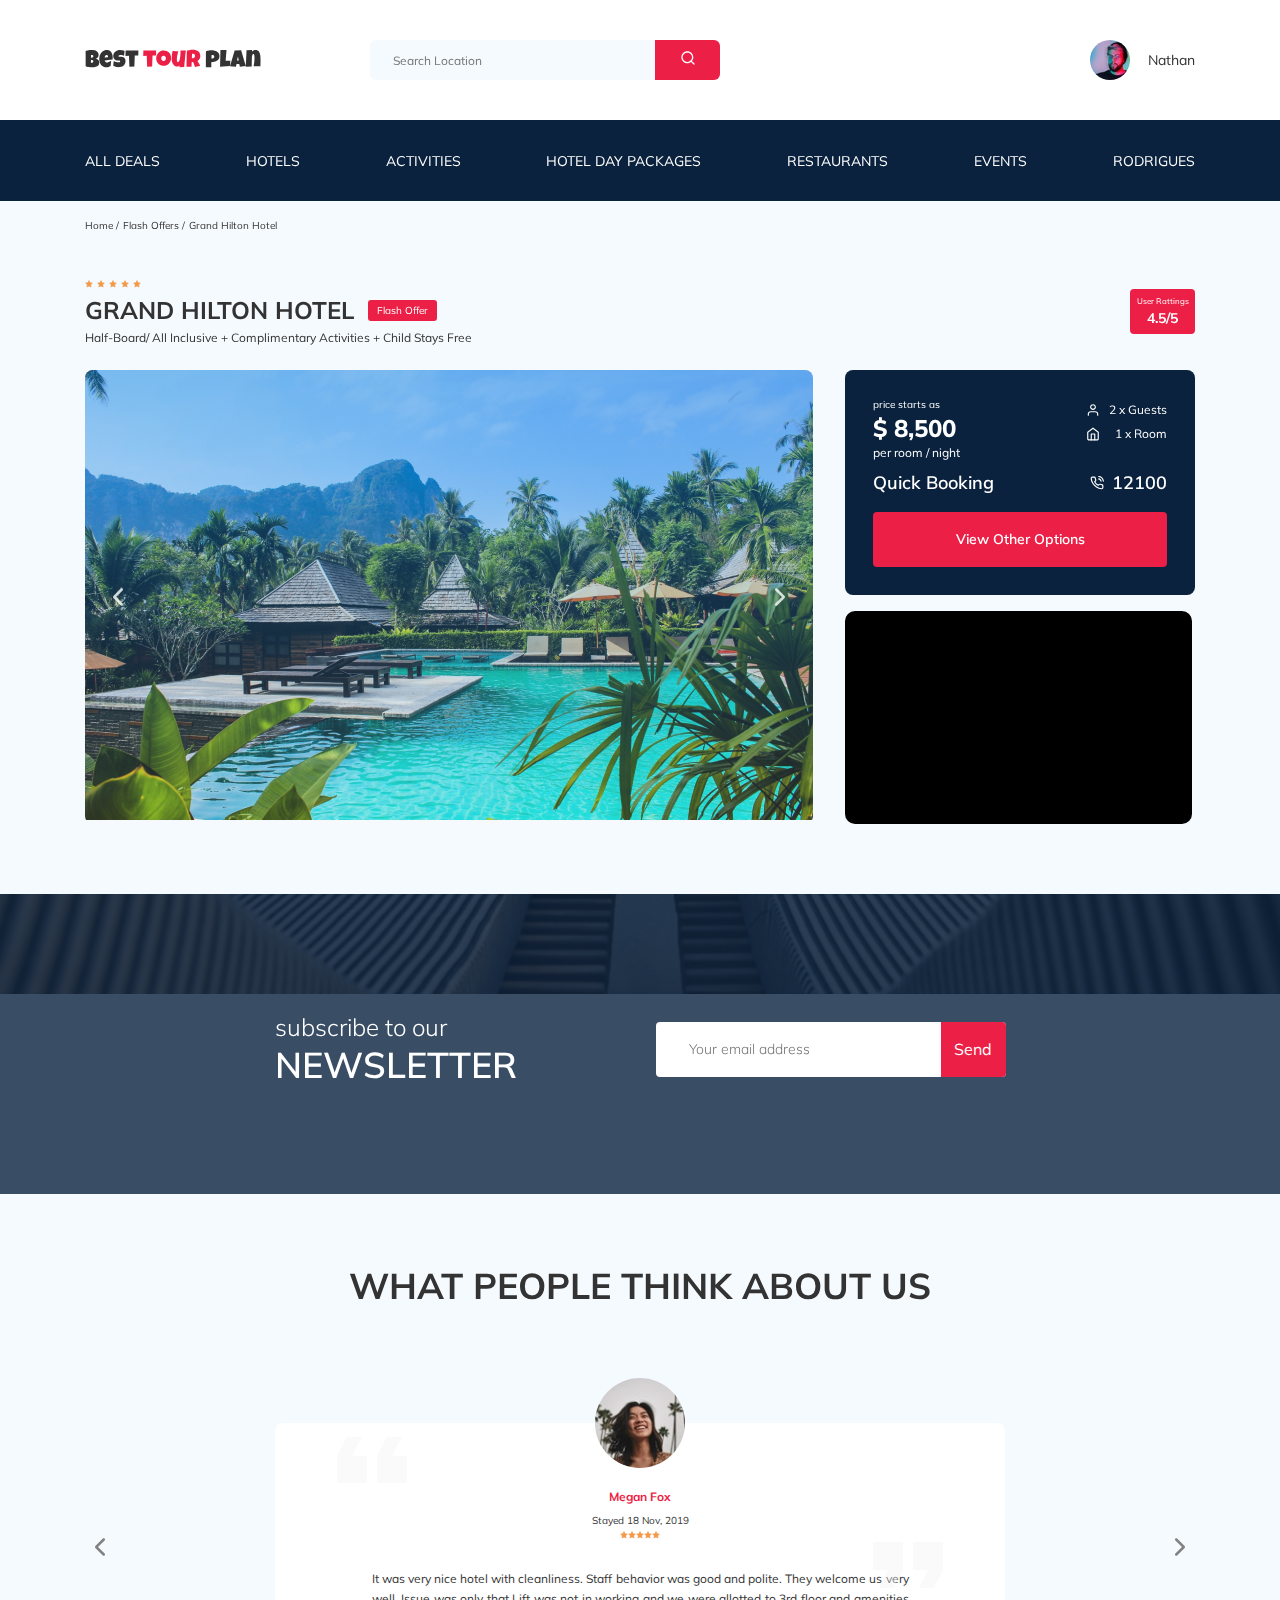
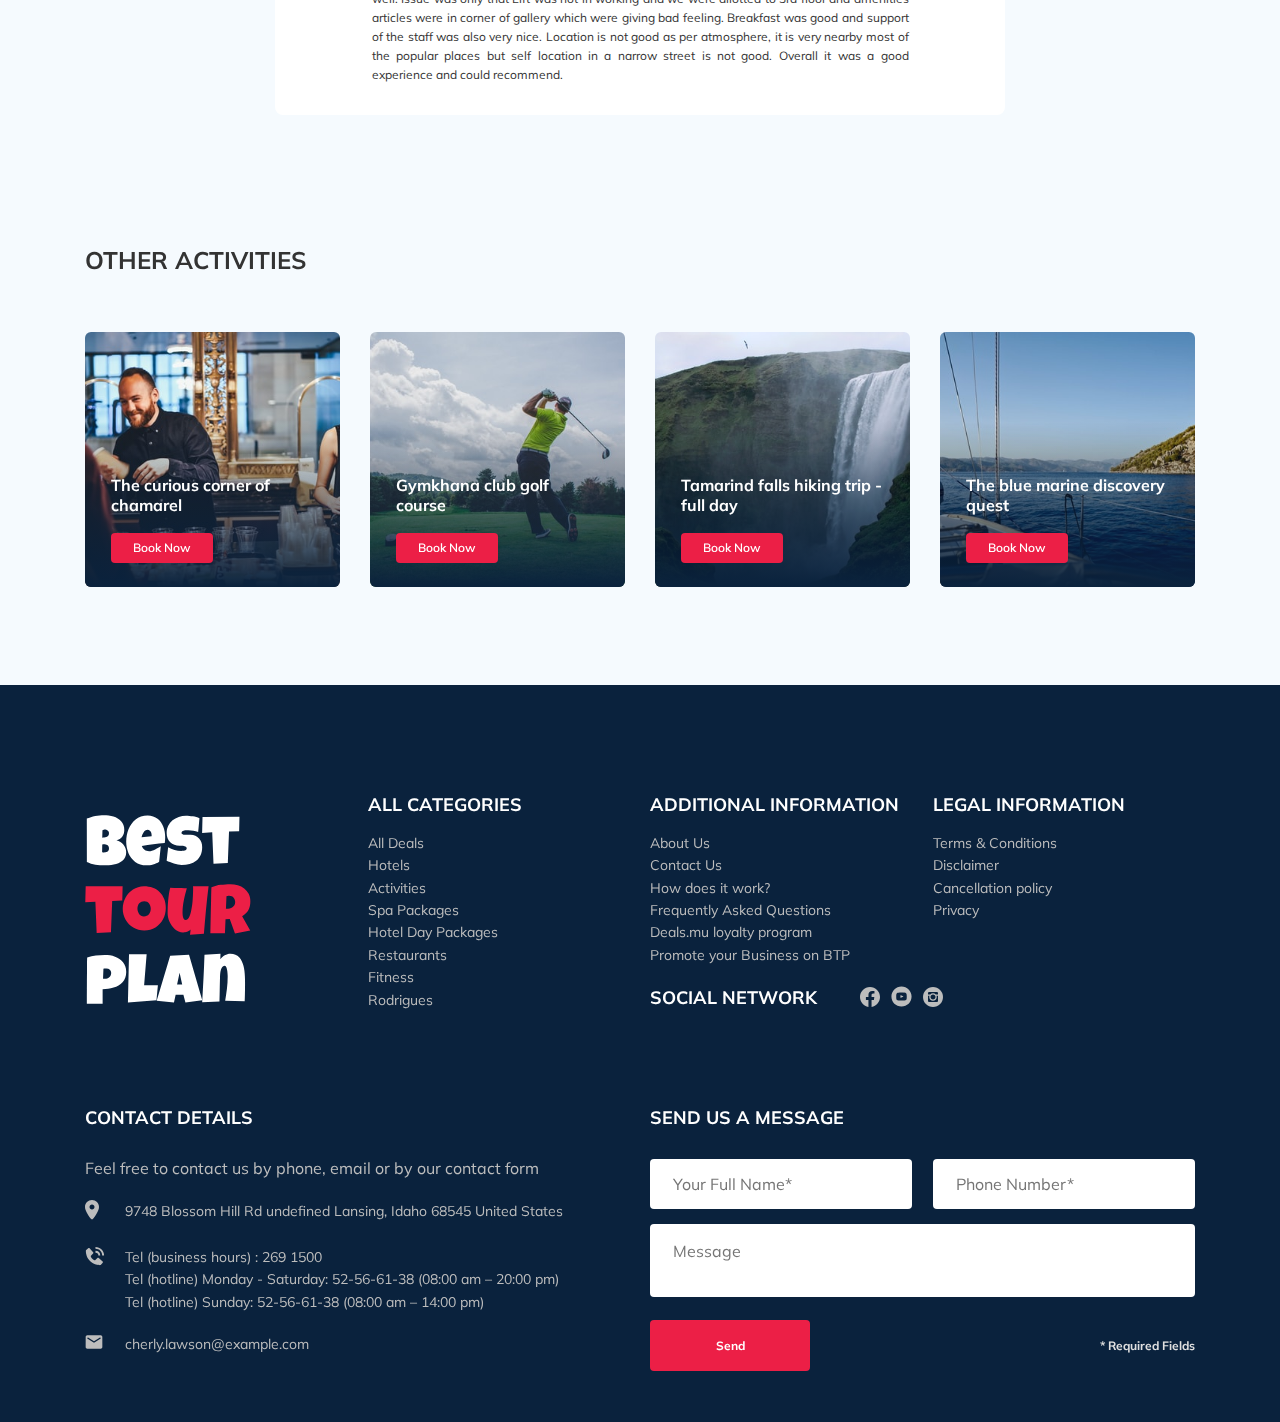
<file: index.html>
<!DOCTYPE html>
<html lang="en">
  <head>
    <meta charset="UTF-8" />
    <meta http-equiv="X-UA-Compatible" content="IE=edge" />
    <meta name="viewport" content="width=device-width, initial-scale=1.0" />
    <link rel="preconnect" href="https://fonts.googleapis.com" />
    <link rel="preconnect" href="https://fonts.gstatic.com" crossorigin />
    <link
      href="https://fonts.googleapis.com/css2?family=Mulish:wght@400;600;700&family=Nunito:wght@400;600;800&display=swap"
      rel="stylesheet"
    />
    <link rel="stylesheet" href="css/swiper-bundle.min.css" />
    <link rel="stylesheet" href="css/style.css" />
    <title>Best Tour Plan</title>
  </head>

  <body>
    <header class="navbar navbar--mobile_fixed">
      <div class="container">
        <div class="navbar-top">
          <a href="index.html" class="logo">
            <img
              src="img/horizontal-logo.svg"
              alt="Logo: Best Tour Plan"
              class="logo__image"
            />
          </a>
          <form
            action="#"
            class="search navbar__search navbar__search--mobile_hidden"
          >
            <input
              type="text"
              class="search__input"
              placeholder="Search Location"
            />
            <button class="search__button">
              <img src="img/search.svg" alt="Icon: search" />
            </button>
          </form>

          <a href="#" class="user navbar__user navbar__user--mobile_hidden">
            <img
              src="img/user-avatar.jpg"
              alt="Avatar: Nathan"
              class="user__avatar"
            />
            <span class="user__name">Nathan</span>
          </a>
          <!-- /.user -->
          <button class="menu-button navbar-top__menu-button">
            <span class="menu-button__line"></span>
            <span class="menu-button__line"></span>
            <span class="menu-button__line"></span>
          </button>
        </div>
        <!-- /.navbar-top -->
      </div>
      <!-- /.container -->
      <div class="navbar-bottom">
        <div class="container">
          <ul class="navbar-menu">
            <li class="navbar-menu__item navbar-menu__item--mobile_visible">
              <a
                href="#"
                class="user navbar__user navbar__user--mobile_visible"
              >
                <img
                  src="img/user-avatar.jpg"
                  alt="Avatar: Nathan"
                  class="user__avatar"
                />
                <span class="user__name user__name--light">Nathan</span>
              </a>
            </li>
            <li class="navbar-menu__item navbar-menu__item--mobile_visible">
              <form
                action="#"
                class="search navbar__search navbar__search--mobile_visible"
              >
                <input
                  type="text"
                  class="search__input"
                  placeholder="Search Location"
                />
                <button class="search__button">
                  <img src="img/search.svg" alt="Icon: search" />
                </button>
              </form>
            </li>
            <li class="navbar-menu__item">
              <a href="#" class="navbar-menu__link">All Deals</a>
            </li>
            <li class="navbar-menu__item">
              <a href="#" class="navbar-menu__link">Hotels</a>
            </li>
            <li class="navbar-menu__item">
              <a href="#" class="navbar-menu__link">Activities</a>
            </li>
            <li class="navbar-menu__item">
              <a href="#" class="navbar-menu__link">Hotel Day Packages</a>
            </li>
            <li class="navbar-menu__item">
              <a href="#" class="navbar-menu__link">Restaurants</a>
            </li>
            <li class="navbar-menu__item">
              <a href="#" class="navbar-menu__link">Events</a>
            </li>
            <li class="navbar-menu__item">
              <a href="#" class="navbar-menu__link">Rodrigues</a>
            </li>
          </ul>
          <!-- /.navbar-menu -->
        </div>
        <!-- /.container -->
      </div>
      <!-- /.navbar-bottom -->
    </header>
    <nav class="breadcrumb">
      <div class="container">
        <ul class="breadcrumb-list">
          <li class="breadcrumb-list__item">
            <a href="" class="breadcrumb-list__link">Home</a>
          </li>
          <li class="breadcrumb-list__item">
            <a href="" class="breadcrumb-list__link">Flash Offers</a>
          </li>
          <li class="breadcrumb-list__item">Grand Hilton Hotel</li>
        </ul>
      </div>
      <!-- /.container -->
    </nav>
    <section class="hotel">
      <div class="container">
        <div class="hotel-info">
          <div class="hotel-info__text">
            <div class="hotel-wrapper">
              <div class="stars">
                <img src="img/star.svg" alt="star" />
                <img src="img/star.svg" alt="star" />
                <img src="img/star.svg" alt="star" />
                <img src="img/star.svg" alt="star" />
                <img src="img/star.svg" alt="star" />
              </div>
              <h1 class="hotel-name hotel-info__name">GRAND HILTON HOTEL</h1>
              <span class="offer hotel-info__offer">Flash Offer</span>
            </div>
            <!-- /.hotel-wrapper -->
            <p class="hotel-description hotel-info__description">
              Half-Board/ All Inclusive + Complimentary Activities + Child Stays
              Free
            </p>
          </div>
          <!-- /.hotel-info__text -->
          <div class="hotel-info__rating rating">
            <span class="rating__text">User Rattings</span>
            <span class="rating__counter">4.5/5</span>
          </div>
          <!-- /.rating -->
        </div>
        <!-- /.hotel-info -->
        <div class="hotel-grid">
          <div class="swiper hotel-slider hotel__slider">
            <!-- Additional required wrapper -->
            <div class="swiper-wrapper">
              <!-- Slides -->
              <div class="swiper-slide hotel-slider__item">
                <img
                  class="hotel-slider__image"
                  src="img/slide.jpg"
                  alt="slide"
                />
              </div>
              <div class="swiper-slide hotel-slider__item">
                <img
                  class="hotel-slider__image"
                  src="img/slide.jpg"
                  alt="slide"
                />
              </div>
              <div class="swiper-slide hotel-slider__item">
                <img
                  class="hotel-slider__image"
                  src="img/slide.jpg"
                  alt="slide"
                />
              </div>
            </div>

            <!-- If we need navigation buttons -->
            <button
              class="hotel-slider__button hotel-slider__button--prev"
            ></button>
            <button
              class="hotel-slider__button hotel-slider__button--next"
            ></button>
          </div>
          <div class="hotel-right">
            <div class="booking">
              <div class="booking__info">
                <div class="booking__price">
                  <span class="booking__start">price starts as</span>
                  <strong class="booking__pricetag">$ 8,500</strong>
                  <span class="booking__per-room">per room / night</span>
                </div>
                <!-- /.booking__price -->
                <div class="booking__room">
                  <div class="booking__text">
                    <img src="img/user.svg" alt="" class="booking__icon" />
                    <span class="booking__description">2 x Guests</span>
                  </div>
                  <div class="booking__text">
                    <img src="img/home.svg" alt="" class="booking__icon" />
                    <span class="booking__description">1 x Room</span>
                  </div>
                </div>
                <!-- /.booking__room -->
              </div>
              <!-- /.booking__info -->
              <div class="booking__call-center">
                <span class="booking__heading">Quick Booking</span>
                <a href="tel:12100" class="booking__number">
                  <img src="img/phone-call.svg" alt="Icon: phone call" />
                  <span class="booking__num">12100</span>
                </a>
              </div>
              <!-- /.booking__call-center -->
              <button class="button booking__button">View Other Options</button>
            </div>
            <!-- /.booking -->
            <div class="map">
              <iframe
                src="https://www.google.com/maps/embed?pb=!1m18!1m12!1m3!1d18091.60582725832!2d69.24212070668843!3d41.30980711396922!2m3!1f0!2f0!3f0!3m2!1i1024!2i768!4f13.1!3m3!1m2!1s0x38ae8b685b689e13%3A0xaf4cdf526e02f5e7!2sHilton%20Tashkent%20City!5e0!3m2!1sru!2sru!4v1646245764544!5m2!1sru!2sru"
                width="100%"
                height="213"
                style="border: 0"
                allowfullscreen=""
                loading="lazy"
              ></iframe>
            </div>
            <!-- /.map -->
          </div>
          <!-- /.hotel-right -->
        </div>
        <!-- /.hotel-grid -->
      </div>
      <!-- /.container -->
    </section>
    <section
      class="newsletter parallax-window"
      data-parallax="scroll"
      data-image-src="img/newsletter-bg.jpg"
    >
      <div class="newsletter-wrapper">
        <h2 class="newsletter-title newsletter__title">
          subscribe to our
          <span class="newsletter-title__strong">Newsletter</span>
        </h2>
        <form action="#" class="subscribe newsletter__subscribe">
          <input
            type="text"
            class="subscribe__input"
            placeholder="Your email address"
          />
          <button class="subscribe__button">Send</button>
        </form>
      </div>
      <!-- /.newsletter-wrapper -->
    </section>
    <section class="reviews">
      <div class="container">
        <h2 class="reviews__title">What people think about us</h2>
        <div class="swiper reviews-slider">
          <div class="swiper-wrapper">
            <div class="swiper-slide">
              <div class="reviews-slider__item">
                <div class="reviews-slider__profile">
                  <img
                    src="img/reviews-avatar.jfif"
                    alt="Photo: Megan Fox"
                    class="reviews-slider__avatar"
                  />
                  <h3 class="reviews-slider__username">Megan Fox</h3>
                  <span class="reviews-slider__date">Stayed 18 Nov, 2019</span>
                  <div class="reviews-slider__rating">
                    <img src="img/star.svg" alt="star" />
                    <img src="img/star.svg" alt="star" />
                    <img src="img/star.svg" alt="star" />
                    <img src="img/star.svg" alt="star" />
                    <img src="img/star.svg" alt="star" />
                  </div>
                  <!-- /.reviews-slider__rating -->
                </div>
                <!-- /.reviews-slider__profile -->
                <p class="reviews-slider__text">
                  It was very nice hotel with cleanliness. Staff behavior was
                  good and polite. They welcome us very well. Issue was only
                  that Lift was not in working and we were allotted to 3rd floor
                  and amenities articles were in corner of gallery which were
                  giving bad feeling. Breakfast was good and support of the
                  staff was also very nice. Location is not good as per
                  atmosphere, it is very nearby most of the popular places but
                  self location in a narrow street is not good. Overall it was a
                  good experience and could recommend.
                </p>
                <!-- /.reviews-slider__text -->
              </div>
              <!-- /.reviews-slider__item -->
            </div>
            <!-- /.swiper-slide -->
            <div class="swiper-slide">
              <div class="reviews-slider__item">
                <div class="reviews-slider__profile">
                  <img
                    src="img/reviews-avatar-2.jpg"
                    alt="Photo: Milly Clarck"
                    class="reviews-slider__avatar"
                  />
                  <h3 class="reviews-slider__username">Milly Clarck</h3>
                  <span class="reviews-slider__date">Stayed 23 Dec, 2021</span>
                  <div class="reviews-slider__rating">
                    <img src="img/star.svg" alt="star" />
                    <img src="img/star.svg" alt="star" />
                    <img src="img/star.svg" alt="star" />
                    <img src="img/star.svg" alt="star" />
                    <img src="img/star.svg" alt="star" />
                  </div>
                  <!-- /.reviews-slider__rating -->
                </div>
                <!-- /.reviews-slider__profile -->
                <p class="reviews-slider__text">
                  Lorem ipsum dolor sit amet consectetur adipisicing elit. Nisi
                  ullam, reiciendis commodi ex suscipit tempora? Aperiam iusto
                  neque animi iure voluptatum. Error, a! Accusantium expedita
                  quam iste nesciunt. Eaque, provident!
                </p>
                <!-- /.reviews-slider__text -->
              </div>
              <!-- /.reviews-slider__item -->
            </div>
            <!-- /.swiper-slide -->
          </div>
          <!-- swiper-wrapper -->
          <button
            class="reviews-slider__button reviews-slider__button--prev"
          ></button>
          <button
            class="reviews-slider__button reviews-slider__button--next"
          ></button>
        </div>
        <!-- /.reviews-slider-->
      </div>
      <!-- /.container -->
    </section>
    <section class="activities">
      <div class="container">
        <h2 class="activities__title">Other Activities</h2>
        <div class="activities-wrapper">
          <div class="card activities__card">
            <img
              src="img/activity-1.jpg"
              alt="Photo: The curious corner 
            of chamarel"
              class="card__image"
            />
            <h3 class="card__title">The curious corner of chamarel</h3>
            <button class="card__button">Book Now</button>
          </div>
          <!--/.card  -->
          <div class="card activities__card">
            <img
              src="img/activity-2.jpg"
              alt="Photo: Gymkhana club golf course"
              class="card__image"
            />
            <h3 class="card__title">Gymkhana club golf course</h3>
            <button class="card__button">Book Now</button>
          </div>
          <!--/.card  -->
          <div class="card activities__card">
            <img
              src="img/activity-3.jpg"
              alt="Photo: Tamarind falls hiking trip - full day"
              class="card__image"
            />
            <h3 class="card__title">Tamarind falls hiking trip - full day</h3>
            <button class="card__button">Book Now</button>
          </div>
          <!--/.card  -->
          <div class="card activities__card">
            <img
              src="img/activity-4.jpg"
              alt="Photo: The blue marine discovery quest"
              class="card__image"
            />
            <h3 class="card__title">The blue marine discovery quest</h3>
            <button class="card__button">Book Now</button>
          </div>
          <!--/.card  -->
        </div>
        <!-- /.activities-wrapper -->
      </div>
      <!-- /.container -->
    </section>
    <footer class="footer">
      <div class="container">
        <div class="footer-wrapper">
          <img
            src="img/vertical-logo.svg"
            alt="Logo: Best Tour Plan"
            class="logo footer__logo"
          />
          <div class="footer__list footer__categories">
            <h3 class="footer__title">ALL CATEGORIES</h3>
            <ul class="footer__ul">
              <li class="footer__item">
                <a href="#" class="footer__link"> All Deals </a>
              </li>
              <li class="footer__item">
                <a href="#" class="footer__link">Hotels</a>
              </li>
              <li class="footer__item">
                <a href="#" class="footer__link">Activities</a>
              </li>
              <li class="footer__item">
                <a href="#" class="footer__link">Spa Packages </a>
              </li>
              <li class="footer__item">
                <a href="#" class="footer__link">Hotel Day Packages </a>
              </li>
              <li class="footer__item">
                <a href="#" class="footer__link">Restaurants</a>
              </li>
              <li class="footer__item">
                <a href="#" class="footer__link">Fitness</a>
              </li>
              <li class="footer__item">
                <a href="#" class="footer__link">Rodrigues</a>
              </li>
            </ul>
          </div>
          <!-- /.footer__list -->
          <div class="footer__list footer__additional">
            <h3 class="footer__title">ADDITIONAL INFORMATION</h3>
            <ul class="footer__ul">
              <li class="footer__item">
                <a href="#" class="footer__link">About Us </a>
              </li>
              <li class="footer__item">
                <a href="#" class="footer__link">Contact Us </a>
              </li>
              <li class="footer__item">
                <a href="#" class="footer__link">How does it work? </a>
              </li>
              <li class="footer__item">
                <a href="#" class="footer__link">Frequently Asked Questions </a>
              </li>
              <li class="footer__item">
                <a href="#" class="footer__link">Deals.mu loyalty program </a>
              </li>
              <li class="footer__item">
                <a href="#" class="footer__link"
                  >Promote your Business on BTP</a
                >
              </li>
            </ul>
          </div>
          <!-- /.footer__list -->
          <div class="footer__social-network">
            <h3 class="footer__title footer__title--inline">Social Network</h3>
            <div class="footer__social-links">
              <a href="#" class="footer__link">
                <img src="img/fb.svg" alt="Icon: Facebook"
              /></a>
              <a href="#" class="footer__link"
                ><img src="img/yt.svg" alt="Icon: YouTube" /></a
              ><a href="#" class="footer__link"
                ><img src="img/inst.svg" alt="Icon: Instagram"
              /></a>
            </div>
            <!-- /.footer__social-links -->
          </div>
          <!-- /.footer__social-network -->
          <div class="footer__list footer__legal">
            <h3 class="footer__title">LEGAL INFORMATION</h3>
            <ul class="footer__ul">
              <li class="footer__item">
                <a href="#" class="footer__link">Terms & Conditions</a>
              </li>
              <li class="footer__item">
                <a href="#" class="footer__link">Disclaimer</a>
              </li>
              <li class="footer__item">
                <a href="#" class="footer__link">Cancellation policy</a>
              </li>
              <li class="footer__item">
                <a href="#" class="footer__link">Privacy</a>
              </li>
            </ul>
          </div>
          <!-- /.footer__list -->
          <div class="footer__contact-details">
            <h3 class="footer__title footer__title--mb3">Contact Details</h3>
            <p class="footer__text">
              Feel free to contact us by phone, email or by our contact form
            </p>
            <ul class="footer__ul">
              <li class="footer__item footer__item--mb-2">
                <div class="footer__icon-wrapper">
                  <img
                    src="img/map-marker.svg"
                    alt="Icon: map"
                    class="footer__icon"
                  />
                </div>
                9748 Blossom Hill Rd undefined Lansing, Idaho 68545 United
                States
              </li>
              <li class="footer__item footer__item--mb-2">
                <div class="footer__icon-wrapper">
                  <img
                    src="img/phone-call-footer.svg"
                    alt="Icon: Phone call"
                    class="footer__icon"
                  />
                </div>
                Tel (business hours) : 269 1500 <br />
                Tel (hotline) Monday - Saturday: 52-56-61-38 (08:00 am – 20:00
                pm) <br />
                Tel (hotline) Sunday: 52-56-61-38 (08:00 am – 14:00 pm)
              </li>
              <li class="footer__item footer__item--mb-2">
                <div class="footer__icon-wrapper">
                  <img
                    src="img/email.svg"
                    alt="Icon: Email"
                    class="footer__icon"
                  />
                </div>
                cherly.lawson@example.com
              </li>
            </ul>
          </div>
          <!-- /.footer__contact-details -->
          <div class="footer__contacts-form">
            <h3 class="footer__title footer__title--mb3">Send us a message</h3>
            <form action="send.php" method="POST" class="form footer__form">
              <input
                type="text"
                class="input footer__input required text"
                placeholder="Your Full Name*"
                name="name"
                minlength="2"
              />
              <input
                type="tel"
                class="input footer__input required tel"
                placeholder="Phone Number*"
                name="phone"
              />
              <textarea
                class="message footer__message"
                placeholder="Message"
                name="message"
              ></textarea>
              <button class="button footer__button" type="submit">Send</button>
              <span class="footer__info">* Required Fields</span>
            </form>
          </div>
          <!-- /.footer__contacts-form -->
        </div>
        <!-- /.footer-wrapper -->
      </div>
      <!-- /.container -->
    </footer>
    <div class="hidden modal">
      <div class="modal__overlay"></div>
      <!-- /.modal__overlay -->
      <div class="modal__dialog">
        <a href="#" class="modal__close">
          <img src="img/close.svg" alt="Icon: close" />
        </a>
        <h3 class="modal__title modal__title--mb3">Booking</h3>
        <form action="send.php" method="POST" class="form modal__form">
          <input
            type="text"
            class="input modal__input required text"
            placeholder="Your Full Name*"
            name="name"
            minlength="2"
          />
          <input
            type="tel"
            class="input modal__input required tel"
            placeholder="Phone Number*"
            name="phone"
          />
          <input
            type="email"
            class="input modal__input required email"
            placeholder="Email*"
            name="email"
          />
          <textarea
            class="message modal__message"
            placeholder="Message"
            name="message"
          ></textarea>
          <button class="button modal__button" type="submit">Send</button>
          <span class="modal__info">* Required Fields</span>
        </form>
      </div>
      <!-- /.modal__dialog -->
    </div>
    <!-- /.modal -->
    <script src="https://ajax.googleapis.com/ajax/libs/jquery/1.11.0/jquery.min.js"></script>
    <script src="js/swiper-bundle.min.js"></script>
    <script src="js/parallax.js"></script>
    <script src="js/imask.js"></script>
    <script src="js/main.js"></script>
  </body>
</html>
</file>
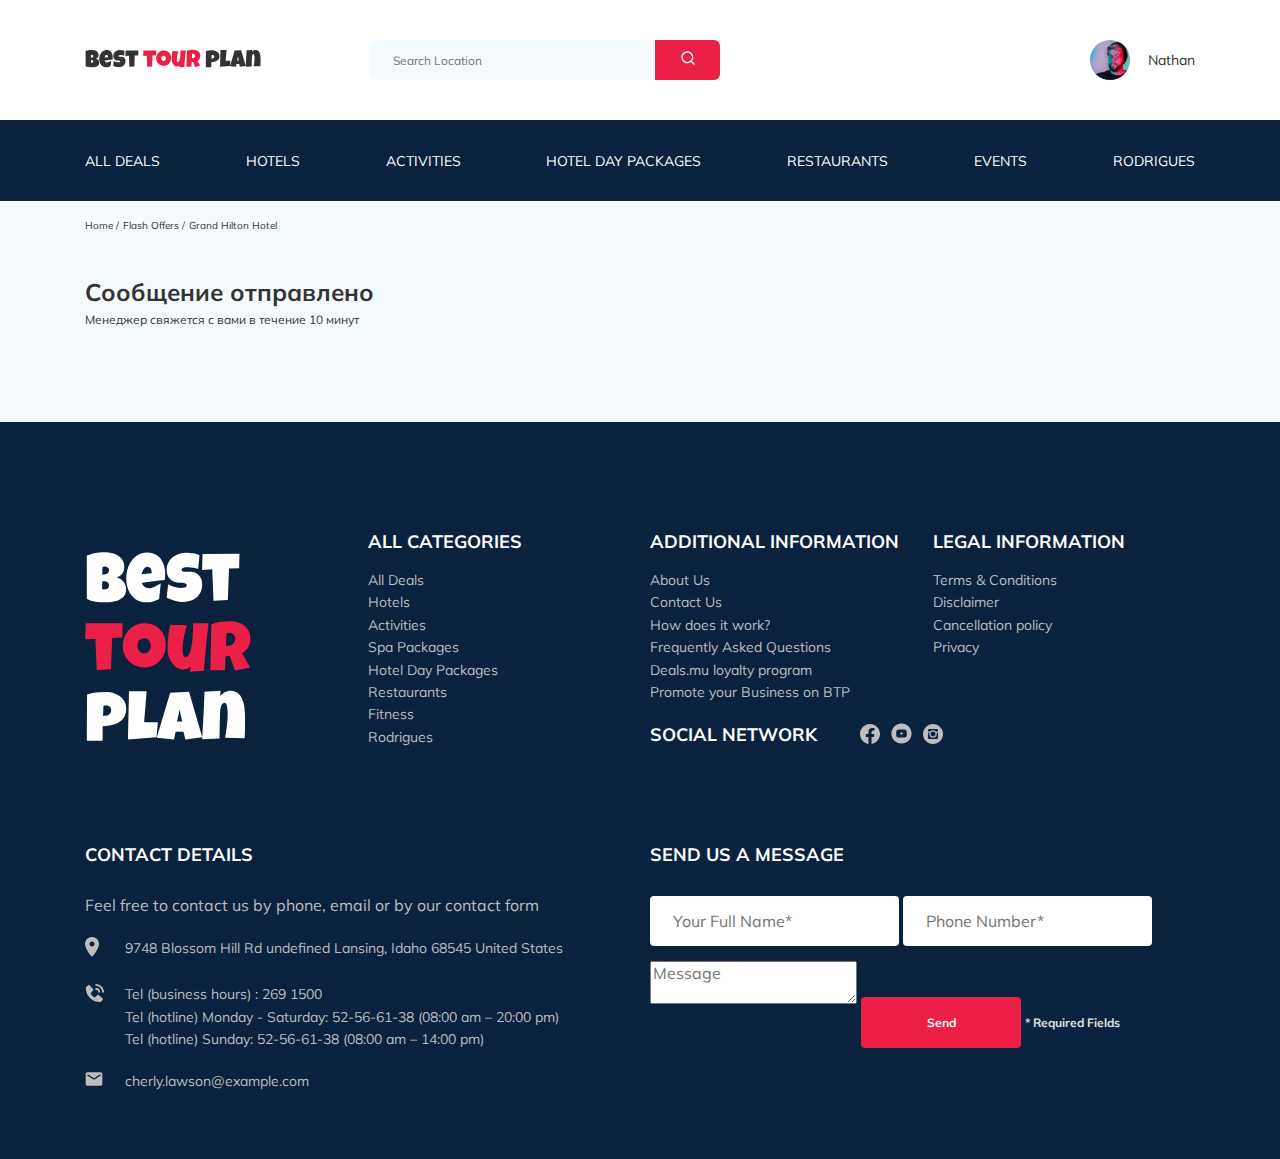
<file: thankyou.html>
<!DOCTYPE html>
<html lang="en">
  <head>
    <meta charset="UTF-8" />
    <meta http-equiv="X-UA-Compatible" content="IE=edge" />
    <meta name="viewport" content="width=device-width, initial-scale=1.0" />
    <link rel="preconnect" href="https://fonts.googleapis.com" />
    <link rel="preconnect" href="https://fonts.gstatic.com" crossorigin />
    <link
      href="https://fonts.googleapis.com/css2?family=Mulish:wght@400;600;700&family=Nunito:wght@400;600;800&display=swap"
      rel="stylesheet"
    />
    <link rel="stylesheet" href="css/swiper-bundle.min.css" />
    <link rel="stylesheet" href="css/style.css" />
    <title>Best Tour Plan</title>
  </head>

  <body>
    <header class="navbar navbar--mobile_fixed">
      <div class="container">
        <div class="navbar-top">
          <a href="#" class="logo">
            <img
              src="img/horizontal-logo.svg"
              alt="Logo: Best Tour Plan"
              class="logo__image"
            />
          </a>
          <form
            action="#"
            class="search navbar__search navbar__search--mobile_hidden"
          >
            <input
              type="text"
              class="search__input"
              placeholder="Search Location"
            />
            <button class="search__button">
              <img src="img/search.svg" alt="Icon: search" />
            </button>
          </form>

          <a href="#" class="user navbar__user navbar__user--mobile_hidden">
            <img
              src="img/user-avatar.jpg"
              alt="Avatar: Nathan"
              class="user__avatar"
            />
            <span class="user__name">Nathan</span>
          </a>
          <!-- /.user -->
          <button class="menu-button navbar-top__menu-button">
            <span class="menu-button__line"></span>
            <span class="menu-button__line"></span>
            <span class="menu-button__line"></span>
          </button>
        </div>
        <!-- /.navbar-top -->
      </div>
      <!-- /.container -->
      <div class="navbar-bottom">
        <div class="container">
          <ul class="navbar-menu">
            <li class="navbar-menu__item navbar-menu__item--mobile_visible">
              <a
                href="#"
                class="user navbar__user navbar__user--mobile_visible"
              >
                <img
                  src="img/user-avatar.jpg"
                  alt="Avatar: Nathan"
                  class="user__avatar"
                />
                <span class="user__name user__name--light">Nathan</span>
              </a>
            </li>
            <li class="navbar-menu__item navbar-menu__item--mobile_visible">
              <form
                action="#"
                class="search navbar__search navbar__search--mobile_visible"
              >
                <input
                  type="text"
                  class="search__input"
                  placeholder="Search Location"
                />
                <button class="search__button">
                  <img src="img/search.svg" alt="Icon: search" />
                </button>
              </form>
            </li>
            <li class="navbar-menu__item">
              <a href="#" class="navbar-menu__link">All Deals</a>
            </li>
            <li class="navbar-menu__item">
              <a href="#" class="navbar-menu__link">Hotels</a>
            </li>
            <li class="navbar-menu__item">
              <a href="#" class="navbar-menu__link">Activities</a>
            </li>
            <li class="navbar-menu__item">
              <a href="#" class="navbar-menu__link">Hotel Day Packages</a>
            </li>
            <li class="navbar-menu__item">
              <a href="#" class="navbar-menu__link">Restaurants</a>
            </li>
            <li class="navbar-menu__item">
              <a href="#" class="navbar-menu__link">Events</a>
            </li>
            <li class="navbar-menu__item">
              <a href="#" class="navbar-menu__link">Rodrigues</a>
            </li>
          </ul>
          <!-- /.navbar-menu -->
        </div>
        <!-- /.container -->
      </div>
      <!-- /.navbar-bottom -->
    </header>
    <nav class="breadcrumb">
      <div class="container">
        <ul class="breadcrumb-list">
          <li class="breadcrumb-list__item">
            <a href="" class="breadcrumb-list__link">Home</a>
          </li>
          <li class="breadcrumb-list__item">
            <a href="" class="breadcrumb-list__link">Flash Offers</a>
          </li>
          <li class="breadcrumb-list__item">Grand Hilton Hotel</li>
        </ul>
      </div>
      <!-- /.container -->
    </nav>
    <section class="hotel">
      <div class="container">
        <div class="hotel-info">
          <div class="hotel-info__text">
            <div class="hotel-wrapper">
              <h1 class="hotel-name hotel-info__name">Сообщение отправлено</h1>
            </div>
            <!-- /.hotel-wrapper -->
            <p class="hotel-description hotel-info__description">
              Менеджер свяжется с вами в течение 10 минут
            </p>
          </div>
          <!-- /.hotel-info__text -->
        </div>
        <!-- /.hotel-info -->
      </div>
      <!-- /.container -->
    </section>
    <footer class="footer">
      <div class="container">
        <div class="footer-wrapper">
          <img
            src="img/vertical-logo.svg"
            alt="Logo: Best Tour Plan"
            class="logo footer__logo"
          />
          <div class="footer__list footer__categories">
            <h3 class="footer__title">ALL CATEGORIES</h3>
            <ul class="footer__ul">
              <li class="footer__item">
                <a href="#" class="footer__link"> All Deals </a>
              </li>
              <li class="footer__item">
                <a href="#" class="footer__link">Hotels</a>
              </li>
              <li class="footer__item">
                <a href="#" class="footer__link">Activities</a>
              </li>
              <li class="footer__item">
                <a href="#" class="footer__link">Spa Packages </a>
              </li>
              <li class="footer__item">
                <a href="#" class="footer__link">Hotel Day Packages </a>
              </li>
              <li class="footer__item">
                <a href="#" class="footer__link">Restaurants</a>
              </li>
              <li class="footer__item">
                <a href="#" class="footer__link">Fitness</a>
              </li>
              <li class="footer__item">
                <a href="#" class="footer__link">Rodrigues</a>
              </li>
            </ul>
          </div>
          <!-- /.footer__list -->
          <div class="footer__list footer__additional">
            <h3 class="footer__title">ADDITIONAL INFORMATION</h3>
            <ul class="footer__ul">
              <li class="footer__item">
                <a href="#" class="footer__link">About Us </a>
              </li>
              <li class="footer__item">
                <a href="#" class="footer__link">Contact Us </a>
              </li>
              <li class="footer__item">
                <a href="#" class="footer__link">How does it work? </a>
              </li>
              <li class="footer__item">
                <a href="#" class="footer__link">Frequently Asked Questions </a>
              </li>
              <li class="footer__item">
                <a href="#" class="footer__link">Deals.mu loyalty program </a>
              </li>
              <li class="footer__item">
                <a href="#" class="footer__link"
                  >Promote your Business on BTP</a
                >
              </li>
            </ul>
          </div>
          <!-- /.footer__list -->
          <div class="footer__social-network">
            <h3 class="footer__title footer__title--inline">Social Network</h3>
            <div class="footer__social-links">
              <a href="#" class="footer__link">
                <img src="img/fb.svg" alt="Icon: Facebook"
              /></a>
              <a href="#" class="footer__link"
                ><img src="img/yt.svg" alt="Icon: YouTube" /></a
              ><a href="#" class="footer__link"
                ><img src="img/inst.svg" alt="Icon: Instagram"
              /></a>
            </div>
            <!-- /.footer__social-links -->
          </div>
          <!-- /.footer__social-network -->
          <div class="footer__list footer__legal">
            <h3 class="footer__title">LEGAL INFORMATION</h3>
            <ul class="footer__ul">
              <li class="footer__item">
                <a href="#" class="footer__link">Terms & Conditions</a>
              </li>
              <li class="footer__item">
                <a href="#" class="footer__link">Disclaimer</a>
              </li>
              <li class="footer__item">
                <a href="#" class="footer__link">Cancellation policy</a>
              </li>
              <li class="footer__item">
                <a href="#" class="footer__link">Privacy</a>
              </li>
            </ul>
          </div>
          <!-- /.footer__list -->
          <div class="footer__contact-details">
            <h3 class="footer__title footer__title--mb3">Contact Details</h3>
            <p class="footer__text">
              Feel free to contact us by phone, email or by our contact form
            </p>
            <ul class="footer__ul">
              <li class="footer__item footer__item--mb-2">
                <div class="footer__icon-wrapper">
                  <img
                    src="img/map-marker.svg"
                    alt="Icon: map"
                    class="footer__icon"
                  />
                </div>
                9748 Blossom Hill Rd undefined Lansing, Idaho 68545 United
                States
              </li>
              <li class="footer__item footer__item--mb-2">
                <div class="footer__icon-wrapper">
                  <img
                    src="img/phone-call-footer.svg"
                    alt="Icon: Phone call"
                    class="footer__icon"
                  />
                </div>
                Tel (business hours) : 269 1500 <br />
                Tel (hotline) Monday - Saturday: 52-56-61-38 (08:00 am – 20:00
                pm) <br />
                Tel (hotline) Sunday: 52-56-61-38 (08:00 am – 14:00 pm)
              </li>
              <li class="footer__item footer__item--mb-2">
                <div class="footer__icon-wrapper">
                  <img
                    src="img/email.svg"
                    alt="Icon: Email"
                    class="footer__icon"
                  />
                </div>
                cherly.lawson@example.com
              </li>
            </ul>
          </div>
          <!-- /.footer__contact-details -->
          <div class="footer__contacts-form">
            <h3 class="footer__title footer__title--mb3">Send us a message</h3>
            <form action="send.php" method="POST" class="footer__form">
              <input
                type="text"
                class="input footer__input"
                placeholder="Your Full Name*"
                name="name"
              />
              <input
                type="text"
                class="input footer__input"
                placeholder="Phone Number*"
                name="phone"
              />
              <textarea
                class="footer__message"
                placeholder="Message"
                name="message"
              ></textarea>
              <button class="button footer__button" type="submit">Send</button>
              <span class="footer__info">* Required Fields</span>
            </form>
          </div>
          <!-- /.footer__contacts-form -->
        </div>
        <!-- /.footer-wrapper -->
      </div>
      <!-- /.container -->
    </footer>
    <script src="js/swiper-bundle.min.js"></script>
    <script src="https://ajax.googleapis.com/ajax/libs/jquery/1.11.0/jquery.min.js"></script>
    <script src="js/parallax.js"></script>
    <script src="js/main.js"></script>
  </body>
</html>
</file>
<file: css/style.css>
* {
  box-sizing: border-box;
}

body {
  font-family: "Mulish", sans-serif;
  color: #333333;
  background-color: #F5FAFE;
}

.container {
  max-width: 1110px;
  margin: auto;
}

img {
  max-width: 100%;
}

.form {
  display: flex;
  align-items: center;
  justify-content: space-between;
  flex-wrap: wrap;
}

.input {
  padding: 0 23px;
  height: 50px;
  background-color: #FFFFFF;
  border-radius: 4px;
  border: none;
}

.message {
  padding: 18px 23px;
  resize: none;
  background-color: #FFFFFF;
  border-radius: 4px;
  border: none;
}

.button {
  padding: 18px;
  min-width: 160px;
  min-height: 50px;
  background-color: #EC1F46;
  font-weight: 700;
  font-size: 12px;
  line-height: 15px;
  color: #FFFFFF;
  border: none;
  border-radius: 4px;
  cursor: pointer;
}

.hidden {
  display: none;
}

.notscroll {
  overflow: hidden;
  height: 100vw;
}

.error {
  box-shadow: 0 0 15px red;
  color: #EC1F46;
}

/*! normalize.css v8.0.1 | MIT License | github.com/necolas/normalize.css */
/* Document
   ========================================================================== */
/**
 * 1. Correct the line height in all browsers.
 * 2. Prevent adjustments of font size after orientation changes in iOS.
 */
html {
  line-height: 1.15;
  /* 1 */
  -webkit-text-size-adjust: 100%;
  /* 2 */
}

/* Sections
   ========================================================================== */
/**
 * Remove the margin in all browsers.
 */
body {
  margin: 0;
}

/**
 * Render the `main` element consistently in IE.
 */
main {
  display: block;
}

/**
 * Correct the font size and margin on `h1` elements within `section` and
 * `article` contexts in Chrome, Firefox, and Safari.
 */
h1 {
  font-size: 2em;
  margin: 0.67em 0;
}

/* Grouping content
   ========================================================================== */
/**
 * 1. Add the correct box sizing in Firefox.
 * 2. Show the overflow in Edge and IE.
 */
hr {
  box-sizing: content-box;
  /* 1 */
  height: 0;
  /* 1 */
  overflow: visible;
  /* 2 */
}

/**
 * 1. Correct the inheritance and scaling of font size in all browsers.
 * 2. Correct the odd `em` font sizing in all browsers.
 */
pre {
  font-family: monospace, monospace;
  /* 1 */
  font-size: 1em;
  /* 2 */
}

/* Text-level semantics
   ========================================================================== */
/**
 * Remove the gray background on active links in IE 10.
 */
a {
  background-color: transparent;
}

/**
 * 1. Remove the bottom border in Chrome 57-
 * 2. Add the correct text decoration in Chrome, Edge, IE, Opera, and Safari.
 */
abbr[title] {
  border-bottom: none;
  /* 1 */
  text-decoration: underline;
  /* 2 */
  -webkit-text-decoration: underline dotted;
          text-decoration: underline dotted;
  /* 2 */
}

/**
 * Add the correct font weight in Chrome, Edge, and Safari.
 */
b,
strong {
  font-weight: bolder;
}

/**
 * 1. Correct the inheritance and scaling of font size in all browsers.
 * 2. Correct the odd `em` font sizing in all browsers.
 */
code,
kbd,
samp {
  font-family: monospace, monospace;
  /* 1 */
  font-size: 1em;
  /* 2 */
}

/**
 * Add the correct font size in all browsers.
 */
small {
  font-size: 80%;
}

/**
 * Prevent `sub` and `sup` elements from affecting the line height in
 * all browsers.
 */
sub,
sup {
  font-size: 75%;
  line-height: 0;
  position: relative;
  vertical-align: baseline;
}

sub {
  bottom: -0.25em;
}

sup {
  top: -0.5em;
}

/* Embedded content
   ========================================================================== */
/**
 * Remove the border on images inside links in IE 10.
 */
img {
  border-style: none;
}

/* Forms
   ========================================================================== */
/**
 * 1. Change the font styles in all browsers.
 * 2. Remove the margin in Firefox and Safari.
 */
button,
input,
optgroup,
select,
textarea {
  font-family: inherit;
  /* 1 */
  font-size: 100%;
  /* 1 */
  line-height: 1.15;
  /* 1 */
  margin: 0;
  /* 2 */
}

/**
 * Show the overflow in IE.
 * 1. Show the overflow in Edge.
 */
button,
input {
  /* 1 */
  overflow: visible;
}

/**
 * Remove the inheritance of text transform in Edge, Firefox, and IE.
 * 1. Remove the inheritance of text transform in Firefox.
 */
button,
select {
  /* 1 */
  text-transform: none;
}

/**
 * Correct the inability to style clickable types in iOS and Safari.
 */
button,
[type=button],
[type=reset],
[type=submit] {
  -webkit-appearance: button;
}

/**
 * Remove the inner border and padding in Firefox.
 */
button::-moz-focus-inner,
[type=button]::-moz-focus-inner,
[type=reset]::-moz-focus-inner,
[type=submit]::-moz-focus-inner {
  border-style: none;
  padding: 0;
}

/**
 * Restore the focus styles unset by the previous rule.
 */
button:-moz-focusring,
[type=button]:-moz-focusring,
[type=reset]:-moz-focusring,
[type=submit]:-moz-focusring {
  outline: 1px dotted ButtonText;
}

/**
 * Correct the padding in Firefox.
 */
fieldset {
  padding: 0.35em 0.75em 0.625em;
}

/**
 * 1. Correct the text wrapping in Edge and IE.
 * 2. Correct the color inheritance from `fieldset` elements in IE.
 * 3. Remove the padding so developers are not caught out when they zero out
 *    `fieldset` elements in all browsers.
 */
legend {
  box-sizing: border-box;
  /* 1 */
  color: inherit;
  /* 2 */
  display: table;
  /* 1 */
  max-width: 100%;
  /* 1 */
  padding: 0;
  /* 3 */
  white-space: normal;
  /* 1 */
}

/**
 * Add the correct vertical alignment in Chrome, Firefox, and Opera.
 */
progress {
  vertical-align: baseline;
}

/**
 * Remove the default vertical scrollbar in IE 10+.
 */
textarea {
  overflow: auto;
}

/**
 * 1. Add the correct box sizing in IE 10.
 * 2. Remove the padding in IE 10.
 */
[type=checkbox],
[type=radio] {
  box-sizing: border-box;
  /* 1 */
  padding: 0;
  /* 2 */
}

/**
 * Correct the cursor style of increment and decrement buttons in Chrome.
 */
[type=number]::-webkit-inner-spin-button,
[type=number]::-webkit-outer-spin-button {
  height: auto;
}

/**
 * 1. Correct the odd appearance in Chrome and Safari.
 * 2. Correct the outline style in Safari.
 */
[type=search] {
  -webkit-appearance: textfield;
  /* 1 */
  outline-offset: -2px;
  /* 2 */
}

/**
 * Remove the inner padding in Chrome and Safari on macOS.
 */
[type=search]::-webkit-search-decoration {
  -webkit-appearance: none;
}

/**
 * 1. Correct the inability to style clickable types in iOS and Safari.
 * 2. Change font properties to `inherit` in Safari.
 */
::-webkit-file-upload-button {
  -webkit-appearance: button;
  /* 1 */
  font: inherit;
  /* 2 */
}

/* Interactive
   ========================================================================== */
/*
 * Add the correct display in Edge, IE 10+, and Firefox.
 */
details {
  display: block;
}

/*
 * Add the correct display in all browsers.
 */
summary {
  display: list-item;
}

/* Misc
   ========================================================================== */
/**
 * Add the correct display in IE 10+.
 */
template {
  display: none;
}

/**
 * Add the correct display in IE 10.
 */
[hidden] {
  display: none;
}

.navbar {
  background-color: #ffffff;
}
.navbar-top {
  display: flex;
  align-items: center;
  justify-content: space-between;
  padding-top: 40px;
  padding-bottom: 40px;
}
.navbar-top__menu-button {
  display: none;
}
.navbar__search {
  margin-right: auto;
  margin-left: 108px;
}
.navbar-bottom {
  background-color: #0A223D;
}
.navbar-menu {
  list-style-type: none;
  margin: 0;
  padding: 31px 0;
  display: flex;
  align-items: center;
  justify-content: space-between;
  color: #FFFFFF;
}
.navbar-menu__link {
  color: inherit;
  text-decoration: none;
  text-transform: uppercase;
  font-size: 14px;
  line-height: 18px;
}
.navbar-menu__item--mobile_visible {
  display: none;
}

.logo {
  width: 177px;
}

.search {
  display: flex;
  position: relative;
  overflow: hidden;
  border-radius: 6px;
  height: 40px;
}
.search__input {
  width: 350px;
  height: 100%;
  padding-left: 23px;
  padding-right: 75px;
  background-color: #F5FAFE;
  border: none;
  font-size: 12px;
  line-height: 15px;
  color: #333333;
}
.search__button {
  position: absolute;
  top: 0;
  right: 0;
  width: 65px;
  height: 100%;
  border: none;
  background-color: #EC1F46;
  cursor: pointer;
}

.user {
  display: flex;
  align-items: center;
  text-decoration: none;
}
.user__avatar {
  width: 40px;
  height: 40px;
  border-radius: 50%;
  -o-object-fit: cover;
     object-fit: cover;
}
.user__name {
  margin-left: 18px;
  font-size: 14px;
  line-height: 18px;
  color: #333333;
}

.breadcrumb-list {
  display: flex;
  align-items: center;
  padding: 18px 0;
  margin: 0;
  list-style: none;
}
.breadcrumb-list__item {
  font-size: 10px;
  line-height: 13px;
}
.breadcrumb-list__item:not(:last-child)::after {
  content: "/";
  margin-right: 4px;
}
.breadcrumb-list__link {
  text-decoration: none;
  color: inherit;
}

.hotel {
  padding-top: 23px;
  padding-bottom: 70px;
}
.hotel-info {
  display: flex;
  align-items: center;
  justify-content: space-between;
  padding-bottom: 20px;
}
.hotel-info__offer {
  margin-left: 14px;
  margin-top: 4px;
}
.hotel-info__name {
  margin-top: 4px;
  margin-bottom: 0;
}
.hotel-info__description {
  margin: 5px 0;
}
.hotel-wrapper {
  display: flex;
  flex-wrap: wrap;
  align-items: center;
}
.hotel-name {
  font-size: 24px;
  line-height: 30px;
}
.hotel-description {
  font-size: 12px;
  line-height: 15px;
}
.hotel-grid {
  display: flex;
  justify-content: space-between;
}
.hotel-right {
  display: flex;
  flex-direction: column;
  justify-content: space-between;
}
.hotel-slider {
  margin-left: 0;
  width: 728px;
  min-height: 450px;
}
.hotel-slider__item {
  width: 100%;
  height: 100%;
  position: relative;
  border-radius: 8px;
  overflow: hidden;
}
.hotel-slider__item::after {
  content: "";
  position: absolute;
  width: 100%;
  height: 100%;
  top: 0;
  bottom: 0;
  right: 0;
  left: 0;
  background: linear-gradient(180deg, rgba(0, 122, 223, 0.48) 0%, rgba(255, 255, 255, 0.128) 100%);
  z-index: 10;
}
.hotel-slider__button {
  position: absolute;
  top: 50%;
  transform: translateY(-50%);
  z-index: 99;
  width: 30px;
  height: 30px;
  border: none;
  cursor: pointer;
  background-repeat: no-repeat;
  background-position: center;
  background-size: 10px;
  background-color: transparent;
}
.hotel-slider__button--next {
  right: 18px;
  background-image: url(../img/arrow-next.svg);
}
.hotel-slider__button--prev {
  left: 18px;
  background-image: url(../img/arrow-prev.svg);
}

.stars {
  flex-basis: 100%;
}

.offer {
  font-size: 10px;
  line-height: 13px;
  padding: 4px 9px;
  background-color: #EC1F46;
  border-radius: 3px;
  color: #FFFFFF;
}

.rating {
  max-width: 65px;
  min-height: 45px;
  text-align: center;
  color: #FFFFFF;
  background-color: #EC1F46;
  border-radius: 4px;
}
.rating__text {
  font-size: 8px;
  line-height: 10px;
}
.rating__counter {
  font-weight: bold;
  font-size: 14px;
  line-height: 18px;
}

.booking {
  background-color: #0A223D;
  color: #FFFFFF;
  width: 350px;
  min-height: 210px;
  padding: 28px;
  border-radius: 8px;
}
.booking__info {
  display: flex;
  justify-content: space-between;
  margin-bottom: 9px;
}
.booking__price {
  display: flex;
  flex-direction: column;
}
.booking__start {
  font-weight: normal;
  font-size: 10px;
  line-height: 14px;
}
.booking__pricetag {
  font-weight: 800;
  font-size: 24px;
  line-height: 33px;
}
.booking__per-room {
  font-weight: normal;
  font-size: 12px;
  line-height: 16px;
}
.booking__room {
  margin-top: 4px;
}
.booking__text {
  display: flex;
  align-items: center;
  justify-content: space-between;
  margin-bottom: 8px;
  font-weight: normal;
  font-size: 12px;
  line-height: 16px;
}
.booking__description {
  margin-left: 9px;
}
.booking__call-center {
  display: flex;
  justify-content: space-between;
  align-items: center;
  margin-bottom: 17px;
}
.booking__heading {
  font-weight: 600;
  font-size: 18px;
  line-height: 25px;
}
.booking__number {
  display: flex;
  align-items: center;
  justify-content: space-between;
  color: inherit;
  text-decoration: none;
  font-weight: 600;
  font-size: 18px;
  line-height: 25px;
}
.booking__num {
  margin-left: 8px;
}
.booking__button {
  width: 100%;
  min-height: 45px;
  font-weight: 600;
  font-size: 14px;
  line-height: 19px;
  border-radius: 4px;
  background-color: #EC1F46;
  border: none;
  color: #FFFFFF;
  cursor: pointer;
}

.map {
  width: 347px;
  height: 213px;
  background-color: #000;
  border-radius: 10px;
  overflow: hidden;
}

.newsletter {
  position: relative;
  padding: 98px 0 87px 0;
  background: transparent;
}
.newsletter::before {
  content: "";
  position: absolute;
  top: 0;
  left: 0;
  right: 0;
  bottom: 0;
  width: 100%;
  height: 100%;
  background-color: rgba(10, 34, 61, 0.8);
}
.newsletter-wrapper {
  position: relative;
  display: flex;
  align-items: center;
  justify-content: space-between;
  max-width: 731px;
  margin: auto;
}
.newsletter-title {
  color: #FFFFFF;
  font-weight: 300;
  font-size: 24px;
  line-height: 30px;
}
.newsletter-title__strong {
  display: block;
  font-weight: 600;
  font-size: 36px;
  line-height: 45px;
  text-transform: uppercase;
}

.subscribe {
  position: relative;
  width: 350px;
  height: 55px;
  border-radius: 4px;
  overflow: hidden;
}
.subscribe__input {
  position: absolute;
  width: 100%;
  height: 100%;
  padding-left: 33px;
  padding-right: 75px;
  border: none;
  font-weight: 300;
  font-size: 14px;
  line-height: 18px;
}
.subscribe__button {
  position: absolute;
  min-width: 65px;
  right: 0;
  top: 0;
  height: 100%;
  border: none;
  background-color: #EC1F46;
  color: #FFFFFF;
  cursor: pointer;
}

.parallax-window {
  background: transparent;
}

.reviews {
  padding: 40px 0 70px 0;
}
.reviews__title {
  font-weight: bold;
  font-size: 36px;
  line-height: 45px;
  text-align: center;
  text-transform: uppercase;
  margin-bottom: 70px;
}
.reviews-slider__item {
  position: relative;
  display: flex;
  flex-direction: column;
  align-items: center;
  max-width: 730px;
  margin: 45px auto 0;
  padding: 0 62px 30px 62px;
  background-color: #FFFFFF;
  border-radius: 8px;
}
.reviews-slider__item::before {
  content: "";
  position: absolute;
  left: 62px;
  top: 13px;
  width: 70px;
  height: 47px;
  background-image: url(../img/quote-left.svg);
  background-repeat: no-repeat;
}
.reviews-slider__item::after {
  content: "";
  position: absolute;
  right: 62px;
  top: 118px;
  width: 70px;
  height: 47px;
  background-image: url(../img/quote-right.svg);
  background-repeat: no-repeat;
}
.reviews-slider__button {
  position: absolute;
  top: 50%;
  transform: translateY(-50%);
  z-index: 99;
  width: 30px;
  height: 30px;
  background-repeat: no-repeat;
  background-size: 10px;
  background-position: center;
  border: none;
  cursor: pointer;
  background-color: transparent;
}
.reviews-slider__button--prev {
  background-image: url(../img/arrow-prev-secondary.svg);
  left: 0;
}
.reviews-slider__button--next {
  background-image: url(../img/arrow-next-secondary.svg);
  right: 0;
}
.reviews-slider__profile {
  display: flex;
  flex-direction: column;
  align-items: center;
  margin-top: -45px;
  margin-bottom: 30px;
}
.reviews-slider__avatar {
  width: 90px;
  height: 90px;
  border-radius: 50%;
  -o-object-fit: cover;
     object-fit: cover;
  margin-bottom: 9px;
}
.reviews-slider__username {
  font-weight: bold;
  font-size: 12px;
  line-height: 15px;
  color: #EC1F46;
  margin-bottom: 10px;
}
.reviews-slider__date {
  display: inline-block;
  font-weight: normal;
  font-size: 10px;
  line-height: 13px;
  margin-bottom: 4px;
}
.reviews-slider__rating {
  display: flex;
  align-items: center;
}
.reviews-slider__text {
  max-width: 537px;
  font-weight: normal;
  font-size: 12px;
  line-height: 160%;
  text-align: justify;
  margin: auto;
}

.activities {
  padding: 60px 0 98px 0;
}
.activities__title {
  margin-top: 0;
  margin-bottom: 57px;
  font-weight: 700;
  font-size: 24px;
  line-height: 30px;
  text-transform: uppercase;
}
.activities-wrapper {
  display: flex;
  justify-content: space-between;
}

.card {
  position: relative;
  display: flex;
  flex-direction: column;
  align-items: flex-start;
  padding: 24px 26px;
  width: 255px;
  height: 255px;
  border-radius: 6px;
  overflow: hidden;
}
.card::before {
  content: "";
  position: absolute;
  left: 0;
  top: 0;
  right: 0;
  bottom: 0;
  background: linear-gradient(179.83deg, rgba(196, 196, 196, 0) 35.34%, #0A223D 99.85%);
  z-index: -1;
}
.card__image {
  position: absolute;
  left: 0;
  top: 0;
  right: 0;
  bottom: 0;
  width: 100%;
  height: 100%;
  -o-object-fit: cover;
     object-fit: cover;
  z-index: -2;
}
.card__title {
  margin-top: auto;
  margin-bottom: 18px;
  font-weight: 700;
  font-size: 16px;
  line-height: 20px;
  color: #FFFFFF;
}
.card__button {
  padding: 7px 22px;
  font-weight: 600;
  font-size: 12px;
  line-height: 16px;
  color: #FFFFFF;
  border: none;
  background-color: #EC1F46;
  border-radius: 4px;
  cursor: pointer;
}

.footer {
  background-color: #0A223D;
  color: #FFFFFF;
  padding-top: 108px;
  padding-bottom: 46px;
}
.footer-wrapper {
  display: grid;
  grid-template-columns: repeat(4, minmax(-webkit-min-content, 1fr));
  grid-template-columns: repeat(4, minmax(min-content, 1fr));
  grid-gap: 20px;
  grid-auto-rows: minmax(40px, -webkit-min-content);
  grid-auto-rows: minmax(40px, min-content);
  align-items: start;
}
.footer__logo {
  width: 166px;
  grid-row: 1/3;
  align-self: stretch;
}
.footer__categories {
  grid-row: 1/4;
}
.footer__social-links {
  display: flex;
  align-items: center;
  min-width: 83px;
  justify-content: space-between;
}
.footer__social-network {
  display: flex;
  align-content: start;
  grid-row: 2/4;
  grid-column: span 2;
}
.footer__contact-details {
  grid-column: span 2;
}
.footer__contacts-form {
  grid-column: span 2;
}
.footer__ul {
  padding: 0;
  margin: 0;
  list-style: none;
}
.footer__title {
  font-weight: 700;
  font-size: 18px;
  line-height: 23px;
  margin: 0 0 16px 0;
  text-transform: uppercase;
}
.footer__title--inline {
  margin: 0 43px 0 0;
}
.footer__title--mb3 {
  margin-bottom: 30px;
}
.footer__item {
  display: flex;
  align-items: flex-start;
  font-weight: 400;
  font-size: 14px;
  line-height: 160%;
  color: #BDBDBD;
}
.footer__item--mb-2 {
  margin-bottom: 20px;
}
.footer__icon-wrapper {
  min-width: 40px;
}
.footer__text {
  color: #BDBDBD;
  margin-bottom: 22px;
}
.footer__link {
  text-decoration: none;
  color: inherit;
}
.footer__input {
  margin-bottom: 15px;
  flex-basis: 48%;
}
.footer__message {
  margin-bottom: 23px;
  flex-basis: 100%;
}
.footer__info {
  font-weight: 700;
  font-size: 12px;
  line-height: 15px;
  color: #E0E0E0;
}

.modal__overlay {
  position: fixed;
  top: 0;
  right: 0;
  bottom: 0;
  left: 0;
  background: rgba(0, 143, 223, 0.39);
  z-index: 100;
}
.modal__dialog {
  position: fixed;
  top: 50%;
  left: 50%;
  width: 478px;
  padding: 33px 88px;
  background-color: #0A223D;
  transform: translate(-50%, -50%);
  color: #FFFFFF;
  border-radius: 8px;
  z-index: 101;
}
.modal__close {
  position: absolute;
  right: 18px;
  top: 17px;
  text-decoration: none;
  cursor: pointer;
}
.modal__title {
  margin-bottom: 15px;
  font-weight: 700;
  font-size: 18px;
  line-height: 23px;
  text-transform: uppercase;
  text-align: center;
}
.modal__input {
  width: 100%;
  margin-bottom: 15px;
}
.modal__message {
  width: 100%;
  min-height: 123px;
  margin-bottom: 15px;
}
.modal__info {
  font-weight: 700;
  font-size: 12px;
  line-height: 15px;
  color: #E0E0E0;
}

@media (max-width: 1200px) {
  .container {
    max-width: 960px;
  }

  .hotel-slider {
    width: 590px;
  }
  .hotel-slider__image {
    width: 100%;
    height: 100%;
    -o-object-fit: cover;
       object-fit: cover;
  }

  .card {
    width: 230px;
    height: 230px;
  }

  .footer__input {
    flex-basis: 100%;
  }
}
@media (max-width: 992px) {
  .container,
.newsletter-wrapper {
    max-width: 700px;
  }

  .logo {
    width: 132px;
  }

  .navbar-top {
    padding-top: 30px;
    padding-bottom: 30px;
  }
  .navbar__search {
    margin-left: auto;
    max-width: 340px;
  }
  .navbar-menu {
    padding-top: 22px;
    padding-bottom: 22px;
  }
  .navbar-menu__link {
    font-size: 12px;
    line-height: 15px;
  }

  .search__input {
    width: 340px;
  }

  .hotel-grid {
    flex-direction: column;
  }
  .hotel__slider {
    margin-bottom: 30px;
  }
  .hotel-right {
    flex-direction: row;
  }
  .hotel-slider {
    width: 100%;
  }

  .booking {
    width: 340px;
  }

  .map {
    width: 340px;
  }

  .reviews {
    padding-bottom: 60px;
  }
  .reviews-slider__title {
    font-size: 30px;
    line-height: 38px;
    margin-bottom: 50px;
  }
  .reviews-slider__item {
    max-width: 580px;
  }

  .activities {
    padding-bottom: 70px;
  }
  .activities-wrapper {
    flex-wrap: wrap;
  }
  .activities__card {
    margin-bottom: 20px;
  }

  .card {
    width: 340px;
    height: 230px;
  }

  .footer-wrapper {
    grid-template-columns: repeat(6, 1fr);
    grid-row-gap: 40px;
  }
  .footer__input {
    flex-basis: 49%;
  }
  .footer__logo {
    grid-row: 1/2;
    grid-column: span 2;
  }
  .footer__social-network {
    grid-row: 1/2;
    grid-column: span 4;
    align-self: center;
  }
  .footer__categories {
    grid-row: 2/3;
    grid-column: span 2;
  }
  .footer__legal {
    grid-column: span 2;
  }
  .footer__additional {
    grid-column: span 2;
  }
  .footer__contact-details {
    grid-row: 3;
    grid-column: span 5;
  }
  .footer__contacts-form {
    grid-row: 4;
    grid-column: span 5;
  }
}
@media (max-width: 768px) {
  .container {
    max-width: 576px;
    width: 92%;
  }

  body {
    padding-top: 78px;
  }

  .navbar--mobile_fixed {
    position: fixed;
    left: 0;
    top: 0;
    right: 0;
    z-index: 99;
  }
  .navbar__user--mobile_hidden, .navbar__search--mobile_hidden {
    display: none;
  }
  .navbar__user--mobile_visible, .navbar__search--mobile_visible {
    display: flex;
  }
  .navbar__user {
    flex-direction: column;
    justify-content: center;
  }
  .navbar-bottom {
    display: none;
    position: fixed;
    left: 0;
    top: 78px;
    right: 0;
    bottom: 0;
    padding-top: 30px;
  }
  .navbar-bottom--visible {
    display: block;
  }
  .navbar-menu {
    flex-direction: column;
  }
  .navbar-menu__item {
    margin-bottom: 20px;
  }
  .navbar-menu__item--mobile_visible {
    display: block;
  }
  .navbar .menu-button {
    display: flex;
    width: 16px;
    height: 11px;
    padding: 0;
    align-items: center;
    justify-content: space-between;
    flex-direction: column;
    border: none;
    background-color: #FFFFFF;
    cursor: pointer;
  }
  .navbar .menu-button__line {
    width: 16px;
    height: 1px;
    background-color: #333333;
  }

  .user__name--light {
    color: #FFFFFF;
    margin-left: 0;
    margin-top: 10px;
  }

  .newsletter-wrapper {
    max-width: 576px;
    width: 92%;
    flex-direction: column;
    align-items: flex-start;
  }

  .stars {
    flex-basis: content;
  }

  .hotel {
    padding-bottom: 60px;
  }
  .hotel-name {
    flex-basis: 100%;
  }
  .hotel-wrapper {
    justify-content: space-between;
  }
  .hotel-info__text {
    width: 100%;
  }
  .hotel-info__name {
    margin-top: 10px;
  }
  .hotel-info__rating {
    display: none;
  }
  .hotel-info__offer {
    order: -1;
    margin-left: 0;
  }
  .hotel-slider {
    height: 350px;
  }
  .hotel-right {
    flex-direction: column;
    min-height: 450px;
  }

  .booking {
    width: 100%;
  }

  .map {
    width: 100%;
  }

  .reviews {
    padding-bottom: 50px;
  }
  .reviews__title {
    font-size: 18px;
    line-height: 23px;
    margin-bottom: 42px;
  }
  .reviews-slider__item {
    padding: 0 30px 30px 30px;
  }
  .reviews-slider__item::after, .reviews-slider__item::before {
    display: none;
  }
  .reviews-slider__button {
    top: 30px;
  }
  .reviews-slider__button--prev {
    left: 50%;
    margin-left: -65px;
    transform: translate(-50%, 0);
  }
  .reviews-slider__button--next {
    right: 50%;
    margin-right: -65px;
    transform: translate(50%, 0);
  }

  .activities {
    padding-top: 40px;
    padding-bottom: 60px;
  }

  .card {
    width: 49%;
    height: 255px;
  }

  .footer__input {
    flex-basis: 100%;
  }
}
@media (max-width: 576px) {
  .logo {
    width: 99px;
  }

  .hotel {
    padding-bottom: 40px;
  }
  .hotel__slider {
    margin-bottom: 20px;
  }
  .hotel-slider {
    height: 250px;
  }

  .newsletter {
    padding: 76px 0 83px 0;
  }
  .newsletter__title {
    margin-bottom: 37px;
  }

  .subscribe {
    width: 100%;
  }

  .card {
    width: 100%;
  }

  .footer-wrapper {
    grid-template-columns: 1fr;
    grid-gap: 30px;
  }
  .footer__logo {
    grid-row: 1;
    grid-column: 1;
  }
  .footer__social-network {
    grid-row: 2;
    grid-column: 1;
  }
  .footer__additional {
    grid-row: 3;
    grid-column: 1;
  }
  .footer__categories {
    grid-row: 4;
    grid-column: 1;
  }
  .footer__legal {
    grid-row: 5;
    grid-column: 1;
  }
  .footer__contact-details {
    grid-row: 6;
    grid-column: 1;
  }
  .footer__contacts-form {
    grid-row: 7;
    grid-column: 1;
  }
}/*# sourceMappingURL=style.css.map */
</file>
